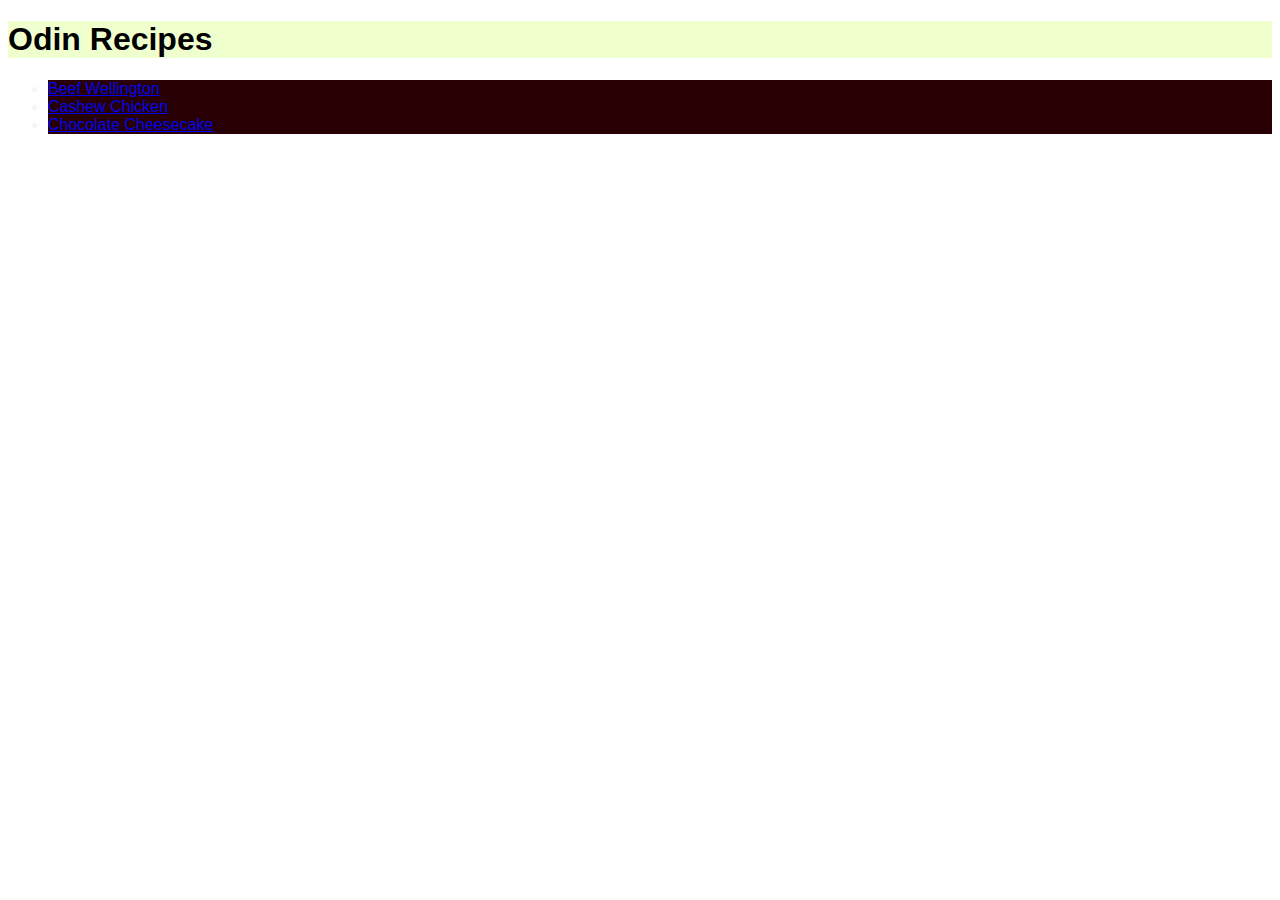
<file: index.html>
<!DOCTYPE html>
<html lang="en">
<head>
    <meta charset="UTF-8">
    <meta http-equiv="X-UA-Compatible" content="IE=edge">
    <meta name="viewport" content="width=device-width, initial-scale=1.0">
    <link rel="stylesheet" href="./styles.css">
    <title>Odin Recipes</title>
</head>
<body>
    <h1>Odin Recipes</h1>
    <ul>
        <li><a href="./recipes/beef-wellington.html">Beef Wellington</a></li>
        <li><a href="./recipes/cashew-chicken.html">Cashew Chicken</a></li>
        <li><a href="./recipes/chocolate-cheesecake.html">Chocolate Cheesecake</a></li>
    </ul>
</body>
</html>
</file>
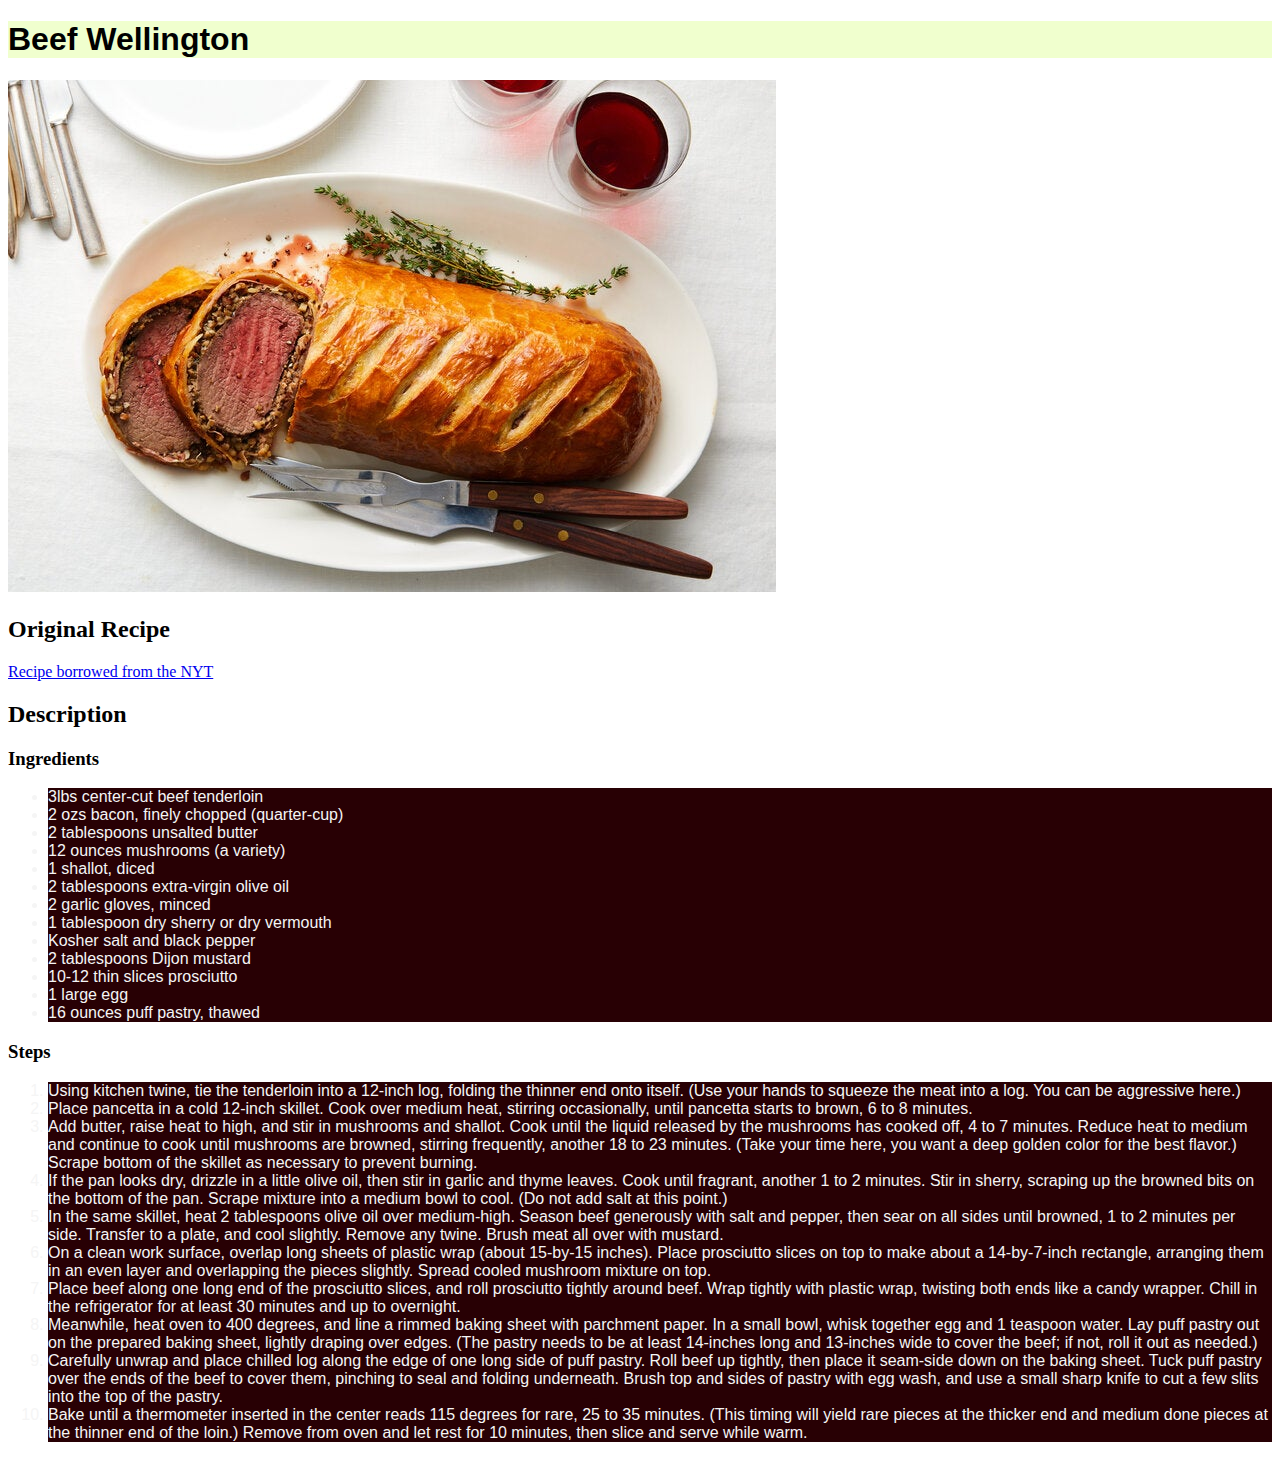
<file: recipes/beef-wellington.html>
<!DOCTYPE html>
<html lang="en">
<head>
    <meta charset="UTF-8">
    <meta http-equiv="X-UA-Compatible" content="IE=edge">
    <meta name="viewport" content="width=device-width, initial-scale=1.0">
    <link rel="stylesheet" href="../styles.css">
    <title>Beef Wellington</title>
</head>
<body>
    <h1>Beef Wellington</h1>
    <img src="./recipe-images/beefWell.jpg" alt = "Beef Wellington">
    <h2>Original Recipe</h2>
    <a href="https://cooking.nytimes.com/recipes/1020640-beef-wellington">Recipe borrowed from the NYT</a>
    <h2>Description</h2>
    <h3>Ingredients</h3>
    <ul>
        <li>3lbs center-cut beef tenderloin</li>
        <li>2 ozs bacon, finely chopped (quarter-cup)</li>
        <li>2 tablespoons unsalted butter</li>
        <li>12 ounces mushrooms (a variety)</li>
        <li>1 shallot, diced</li>
        <li>2 tablespoons extra-virgin olive oil</li>
        <li>2 garlic gloves, minced</li>
        <li>1 tablespoon dry sherry or dry vermouth</li>
        <li>Kosher salt and black pepper</li>
        <li>2 tablespoons Dijon mustard</li>
        <li>10-12 thin slices prosciutto</li>
        <li>1 large egg</li>
        <li>16 ounces puff pastry, thawed</li>
    </ul>
    <h3>Steps</h3>
    <ol>
        <li>Using kitchen twine, tie the tenderloin into a 12-inch log, 
            folding the thinner end onto itself. 
            (Use your hands to squeeze the meat into a log. 
            You can be aggressive here.)</li>
        <li>Place pancetta in a cold 12-inch skillet. Cook over medium heat, 
            stirring occasionally, until pancetta starts to brown, 6 to 8 minutes.</li>
        <li>Add butter, raise heat to high, and stir in mushrooms and shallot.
             Cook until the liquid released by the mushrooms has cooked off, 
             4 to 7 minutes. Reduce heat to medium and continue to cook 
             until mushrooms are browned, stirring frequently, 
             another 18 to 23 minutes. (Take your time here, 
             you want a deep golden color for the best flavor.) 
             Scrape bottom of the skillet as necessary to prevent burning.</li>
        <li>If the pan looks dry, drizzle in a little olive oil, 
            then stir in garlic and thyme leaves. 
            Cook until fragrant, another 1 to 2 minutes. 
            Stir in sherry, scraping up the browned bits on the bottom of the pan. 
            Scrape mixture into a medium bowl to cool. 
            (Do not add salt at this point.)</li>
        <li>In the same skillet, heat 2 tablespoons olive oil over medium-high. 
            Season beef generously with salt and pepper, 
            then sear on all sides until browned, 1 to 2 minutes per side. 
            Transfer to a plate, and cool slightly. 
            Remove any twine. Brush meat all over with mustard.</li>
        <li>On a clean work surface, overlap long sheets of plastic wrap 
            (about 15-by-15 inches). Place prosciutto slices on top to make 
            about a 14-by-7-inch rectangle, arranging them in an even layer 
            and overlapping the pieces slightly. 
            Spread cooled mushroom mixture on top.</li>
        <li>Place beef along one long end of the prosciutto slices, 
            and roll prosciutto tightly around beef. 
            Wrap tightly with plastic wrap, twisting both ends like a candy wrapper. 
            Chill in the refrigerator for at least 30 minutes 
            and up to overnight.</li>
        <li>Meanwhile, heat oven to 400 degrees, 
            and line a rimmed baking sheet with parchment paper. 
            In a small bowl, whisk together egg and 1 teaspoon water. 
            Lay puff pastry out on the prepared baking sheet, 
            lightly draping over edges. (The pastry needs to be at least 
            14-inches long and 13-inches wide to cover the beef; 
            if not, roll it out as needed.)</li>
        <li>Carefully unwrap and place chilled log along the edge of one 
            long side of puff pastry. Roll beef up tightly, then place it 
            seam-side down on the baking sheet. Tuck puff pastry over the 
            ends of the beef to cover them, pinching to seal and folding 
            underneath. Brush top and sides of pastry with egg wash, and 
            use a small sharp 
            knife to cut a few slits into the top of the pastry.</li>
        <li>Bake until a thermometer inserted in the center reads 115 degrees 
            for rare, 25 to 35 minutes. (This timing will yield rare pieces 
            at the thicker end and medium done pieces at the thinner end of the 
            loin.) Remove from oven and let rest for 10 minutes, 
            then slice and serve while warm.</li>
    </ol>
</body>
</html>
</file>
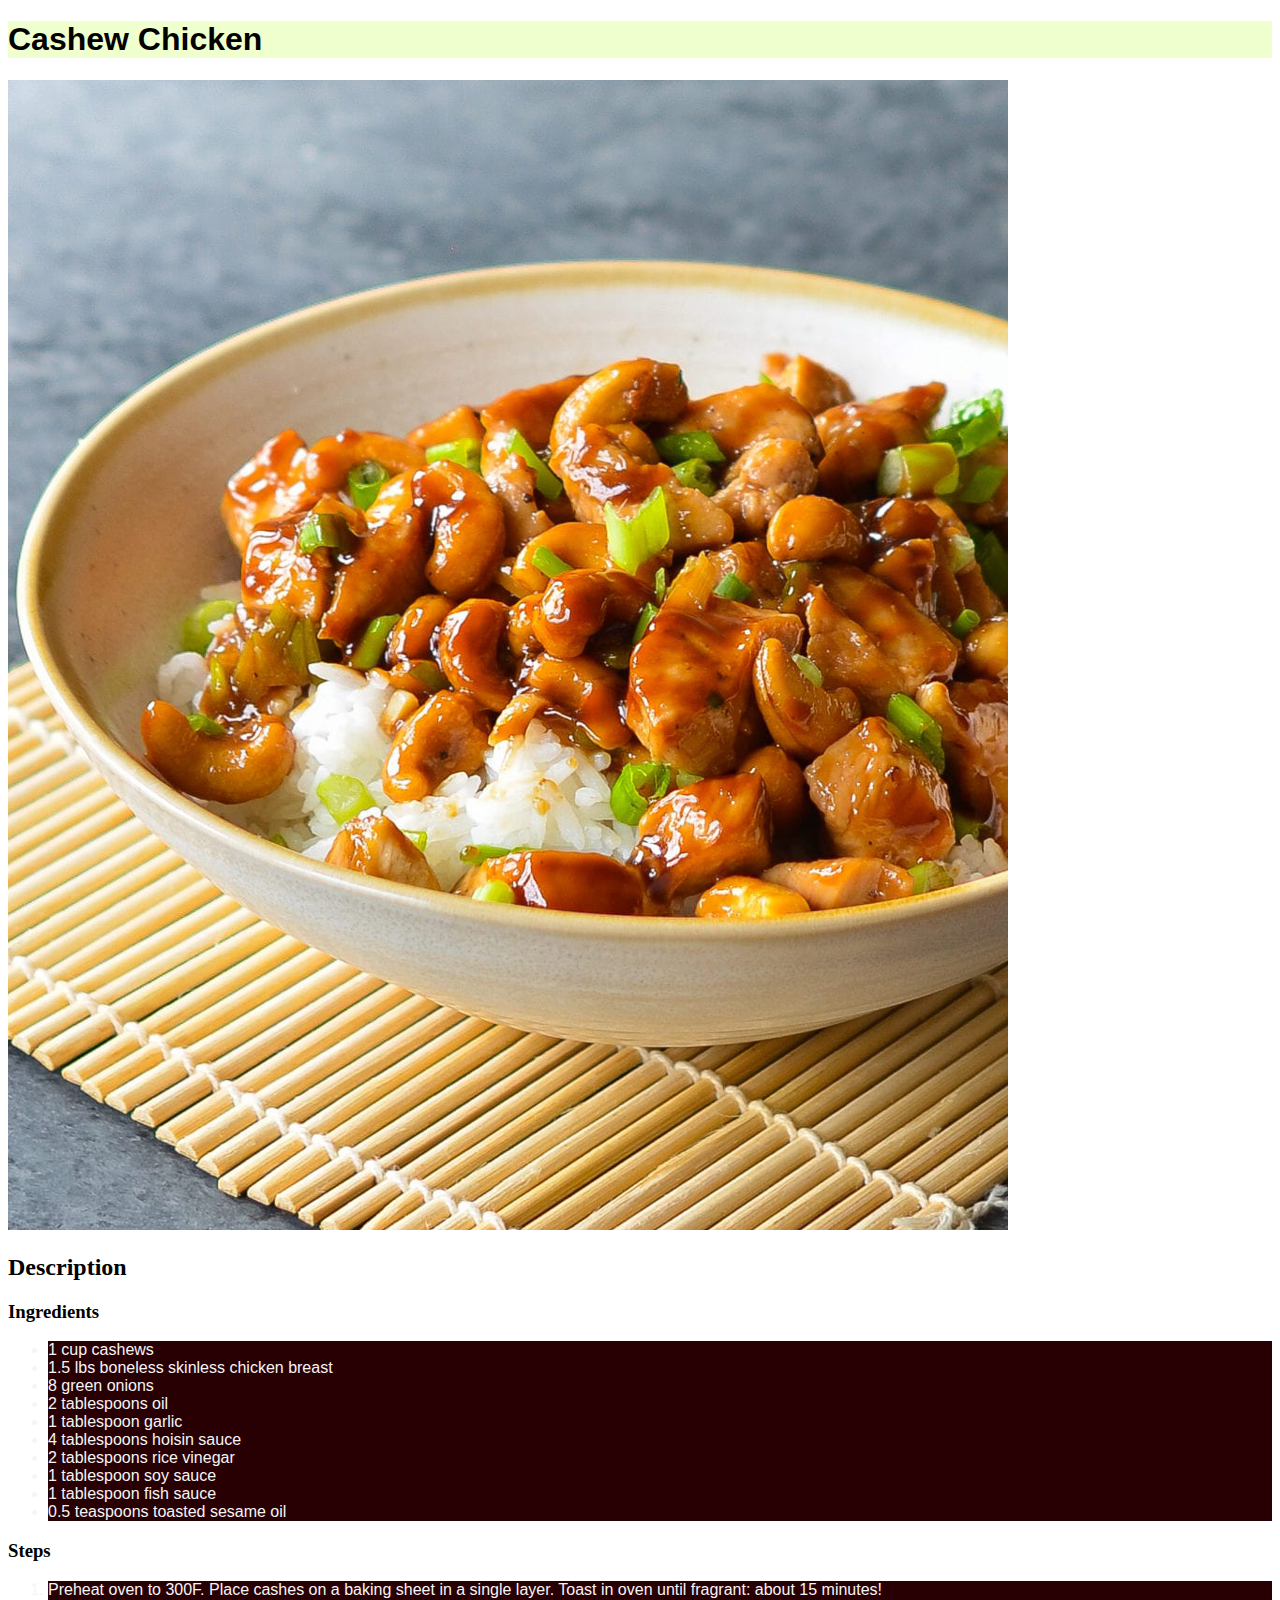
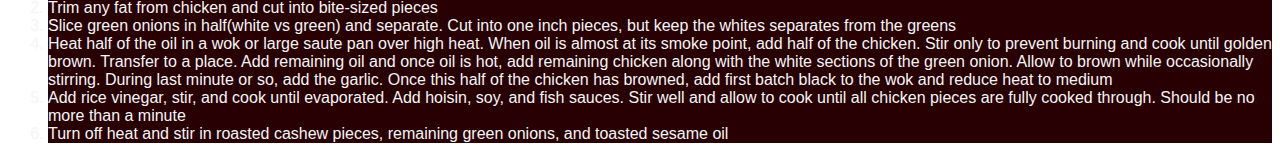
<file: recipes/cashew-chicken.html>
<!DOCTYPE html>
<html lang="en">
<head>
    <meta charset="UTF-8">
    <meta http-equiv="X-UA-Compatible" content="IE=edge">
    <meta name="viewport" content="width=device-width, initial-scale=1.0">
    <link rel="stylesheet" href="../styles.css">
    <title>Cashew Chicken</title>
</head>
<body>
    <h1>Cashew Chicken</h1>
    <img src = "./recipe-images/cashewChicken.jpg" alt = "Cashew Chicken">
    <h2>Description</h2>
    <h3>Ingredients</h3>
    <ul>
        <li>1 cup cashews</li>
        <li>1.5 lbs boneless skinless chicken breast</li>
        <li>8 green onions</li>
        <li>2 tablespoons oil</li>
        <li>1 tablespoon garlic</li>
        <li>4 tablespoons hoisin sauce</li>
        <li>2 tablespoons rice vinegar</li>
        <li>1 tablespoon soy sauce</li>
        <li>1 tablespoon fish sauce</li>
        <li>0.5 teaspoons toasted sesame oil</li>
    </ul>
    <h3>Steps</h3>
    <ol>
        <li>Preheat oven to 300F.  Place cashes on a baking sheet in a single
            layer.  Toast in oven until fragrant: about 15 minutes!
        </li>
        <li>
            Trim any fat from chicken and cut into bite-sized pieces
        </li>
        <li>Slice green onions in half(white vs green) and separate.  Cut into
             one inch pieces, but keep the whites separates from the greens 
        </li>
        <li>Heat half of the oil in a wok or large saute pan over high heat. 
            When oil is almost at its smoke point, add half of the chicken.  Stir 
            only to prevent burning and cook until golden brown.  Transfer to a 
            place. Add remaining oil and once oil is hot, add remaining chicken 
            along with the white sections of the green onion.  Allow to brown while 
            occasionally stirring.  During last minute or so, add the garlic.
            Once this half of the chicken has browned, add first batch black 
            to the wok and reduce heat to medium
        </li>
        <li>Add rice vinegar, stir, and cook until evaporated.  Add hoisin, soy,
             and fish sauces.  Stir well and allow to cook until all chicken pieces 
             are fully cooked through.  Should be no more than a minute
        </li>
        <li>Turn off heat and stir in roasted cashew pieces, remaining green 
            onions, and toasted sesame oil
        </li>
    </ol>
</body>
</html>
</file>
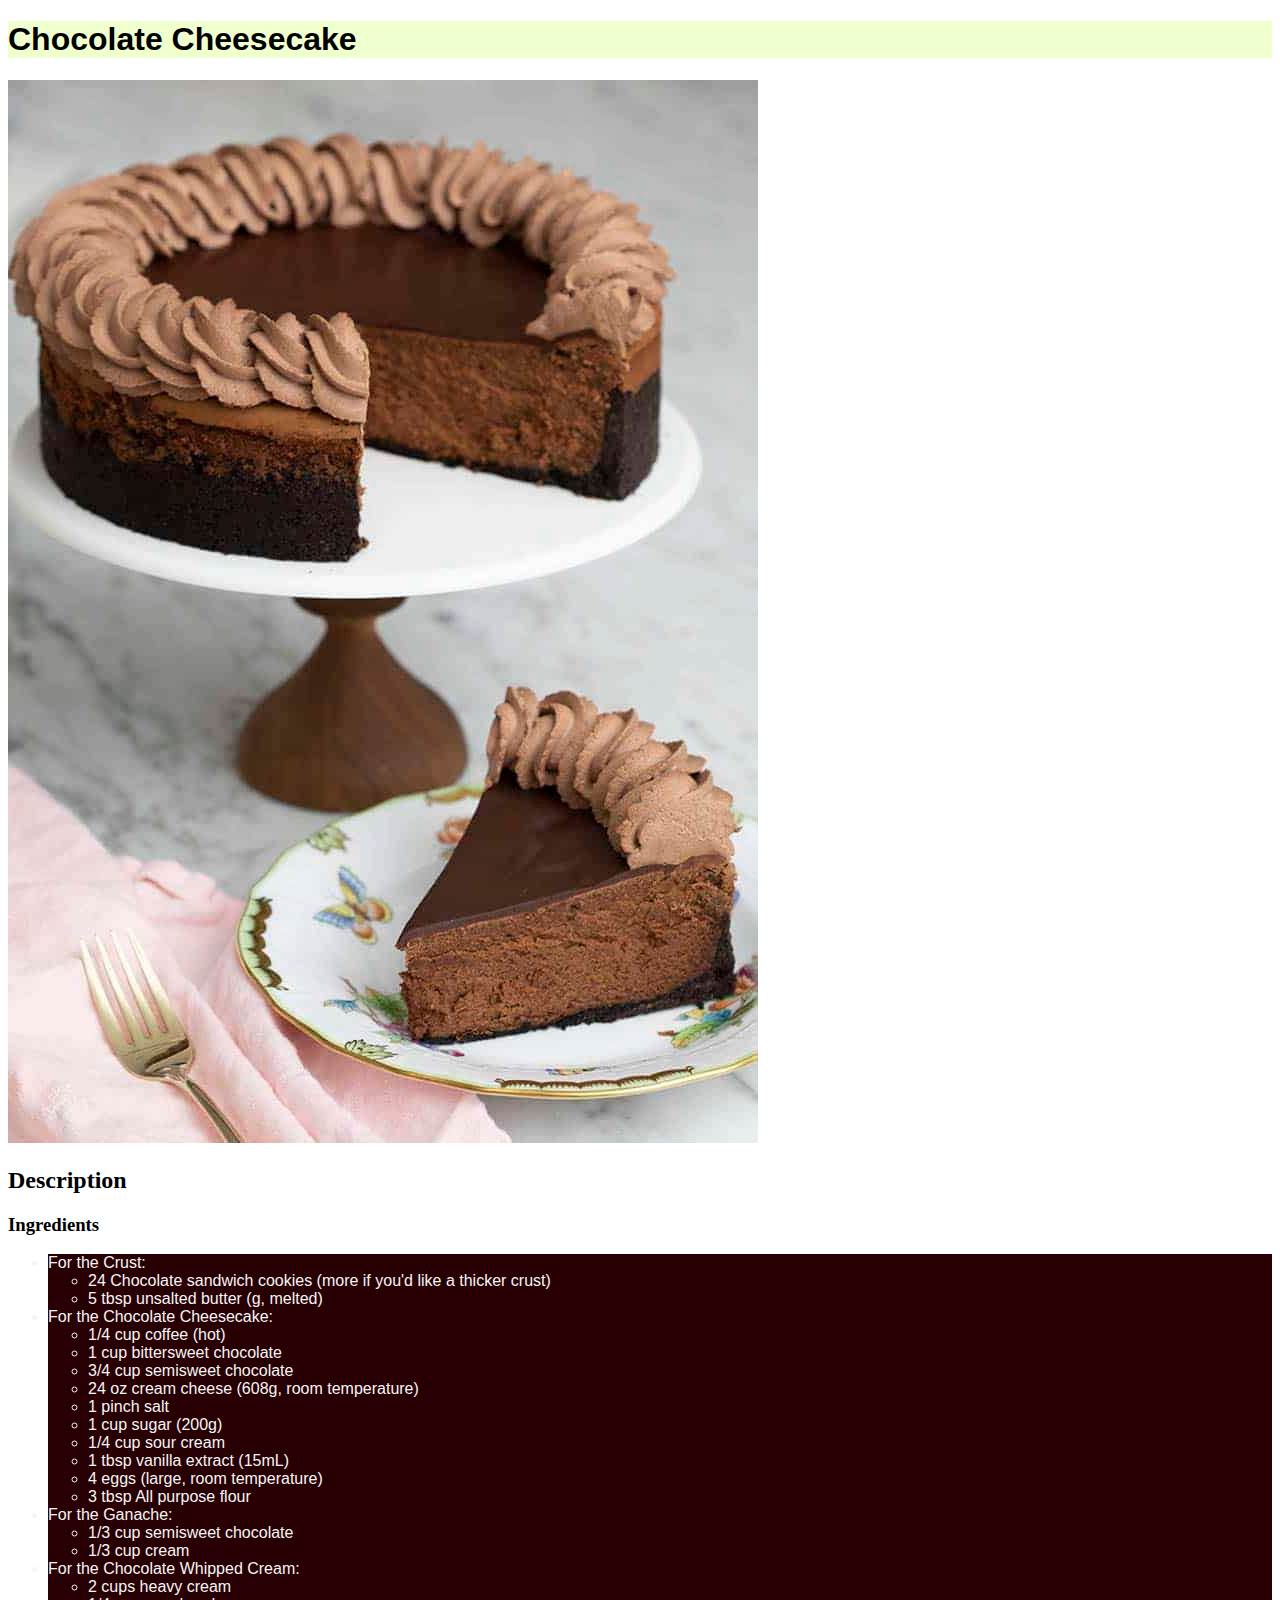
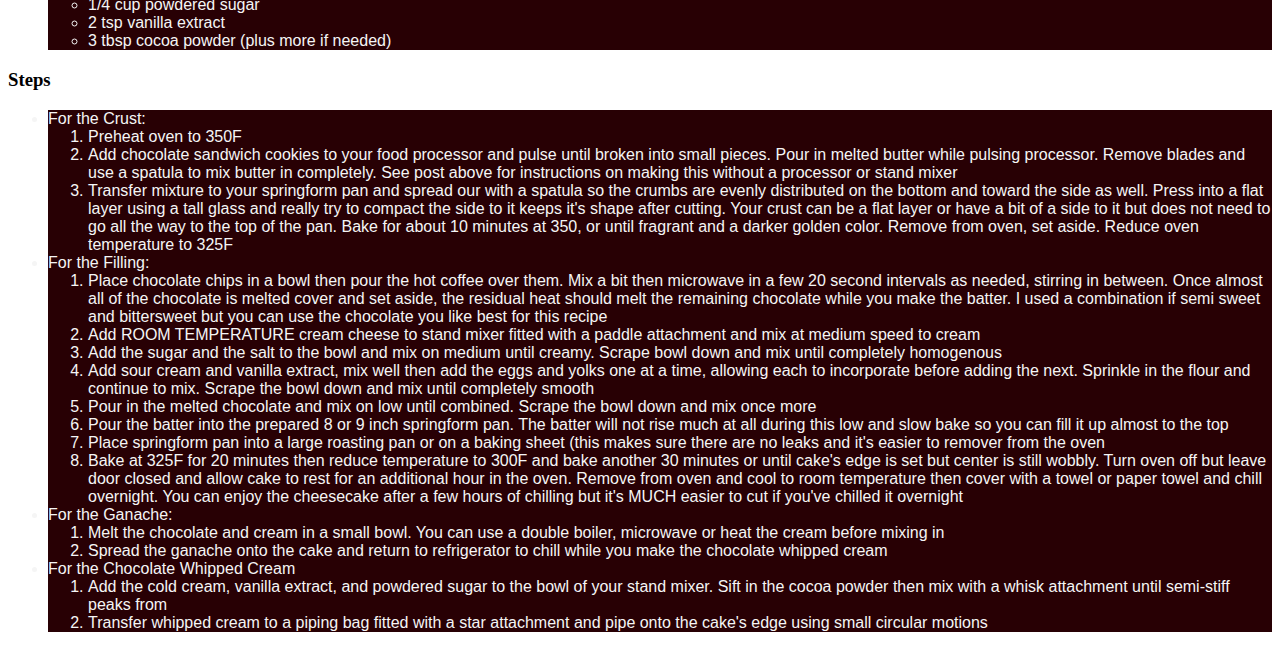
<file: recipes/chocolate-cheesecake.html>
<!DOCTYPE html>
<html lang="en">
<head>
    <meta charset="UTF-8">
    <meta http-equiv="X-UA-Compatible" content="IE=edge">
    <meta name="viewport" content="width=device-width, initial-scale=1.0">
    <link rel="stylesheet" href="../styles.css">
    <title>Chocolate Cheesecake</title>
</head>
<body>
    <h1>Chocolate Cheesecake</h1>
    <img src="./recipe-images/chocolate-cheesecake.jpg" alt = "Chocolate Cheesecake">
    <h2>Description</h2>
    <h3>Ingredients</h3>
    <ul>
        <li>For the Crust:
          <ul>
            <li>24 Chocolate sandwich cookies (more if you'd like a thicker crust)</li>
            <li>5 tbsp unsalted butter (g, melted)</li>
          </ul>
        </li>
        <li>For the Chocolate Cheesecake:
          <ul>
            <li>1/4 cup coffee (hot)</li>
            <li>1 cup bittersweet chocolate</li>
            <li>3/4 cup semisweet chocolate</li>
            <li>24 oz cream cheese (608g, room temperature)</li>
            <li>1 pinch salt</li>
            <li>1 cup sugar (200g)</li>
            <li>1/4 cup sour cream</li>
            <li>1 tbsp vanilla extract (15mL)</li>
            <li>4 eggs (large, room temperature)</li>
            <li>3 tbsp All purpose flour</li>
          </ul>
        </li>
        <li>For the Ganache:
          <ul>
            <li>1/3 cup semisweet chocolate</li>
            <li>1/3 cup cream</li>
          </ul>
        </li>
        <li>For the Chocolate Whipped Cream:
          <ul>
            <li>2 cups heavy cream</li>
            <li>1/4 cup powdered sugar</li>
            <li>2 tsp vanilla extract</li>
            <li>3 tbsp cocoa powder (plus more if needed)</li>
          </ul>
        </li>
      </ul>
      <h3>Steps</h3>
      <ul>
        <li>For the Crust:
          <ol>
            <li>Preheat oven to 350F</li>
            <li>Add chocolate sandwich cookies to your food processor and pulse until broken into small pieces. Pour in melted butter while pulsing processor. Remove blades and use a spatula to mix butter in completely. See post above for instructions on making this without a processor or stand mixer</li>
            <li>Transfer mixture to your springform pan and spread our with a spatula so the crumbs are evenly distributed on the bottom and toward the side as well. Press into a flat layer using a tall glass and really try to compact the side to it keeps it's shape after cutting. Your crust can be a flat layer or have a bit of a side to it but does not need to go all the way to the top of the pan. Bake for about 10 minutes at 350, or until fragrant and a darker golden color. Remove from oven, set aside. Reduce oven temperature to 325F</li>
          </ol>
        </li>
        <li>For the Filling:
          <ol>
            <li>Place chocolate chips in a bowl then pour the hot coffee over them. Mix a bit then microwave in a few 20 second intervals as needed, stirring in between. Once almost all of the chocolate is melted cover and set aside, the residual heat should melt the remaining chocolate while you make the batter. I used a combination if semi sweet and bittersweet but you can use the chocolate you like best for this recipe</li>
            <li>Add ROOM TEMPERATURE cream cheese to stand mixer fitted with a paddle attachment and mix at medium speed to cream</li>
            <li>Add the sugar and the salt to the bowl and mix on medium until creamy. Scrape bowl down and mix until completely homogenous</li>
            <li>Add sour cream and vanilla extract, mix well then add the eggs and yolks one at a time, allowing each to incorporate before adding the next. Sprinkle in the flour and continue to mix. Scrape the bowl down and mix until completely smooth</li>
            <li>Pour in the melted chocolate and mix on low until combined. Scrape the bowl down and mix once more</li>
            <li>Pour the batter into the prepared 8 or 9 inch springform pan. The batter will not rise much at all during this low and slow bake so you can fill it up almost to the top</li>
            <li>Place springform pan into a large roasting pan or on a baking sheet (this makes sure there are no leaks and it's easier to remover from the oven</li>
            <li>Bake at 325F for 20 minutes then reduce temperature to 300F and bake another 30 minutes or until cake's edge is set but center is still wobbly. Turn oven off but leave door closed and allow cake to rest for an additional hour in the oven. Remove from oven and cool to room temperature then cover with a towel or paper towel and chill overnight. You can enjoy the cheesecake after a few hours of chilling but it's MUCH easier to cut if you've chilled it overnight</li>
          </ol>
        </li>
        <li>For the Ganache:
          <ol>
            <li>Melt the chocolate and cream in a small bowl. You can use a double boiler, microwave or heat the cream before mixing in</li>
            <li>Spread the ganache onto the cake and return to refrigerator to chill while you make the chocolate whipped cream</li>
          </ol>
        <li>For the Chocolate Whipped Cream
            <ol>
                <li>Add the cold cream, vanilla extract, and powdered sugar to the bowl of your stand mixer. Sift in the cocoa powder then mix with a whisk attachment until semi-stiff peaks from</li>
                <li>Transfer whipped cream to a piping bag fitted with a star attachment and pipe onto the cake's edge using small circular motions</li>
            </ol>  
        </li>
    </ul>
</body>
</html>
</file>
<file: styles.css>
button{
    background-color: orange;
    font-size: 18px;
}

div{
    background-color: red;
    color:white;
    font-size: 32;
    text-align: center;
    font-weight: bold;
}

li{
    background-color: rgb(40, 0, 4);
    color:whitesmoke;
    font-size: 16px;
    font-family:Verdana, "Geneva", Tahoma, sans-serif;
}

h1{
    background-color: rgb(240, 255, 206);
    font-family:Verdana, "Geneva", Tahoma, sans-serif;
    font-weight:bold;
    color:black;
}

p{
    background-color: green;
    color: white;
    font-size: 18px;
}

*{
    background-color: rgc(204, 201, 161);
}
</file>
